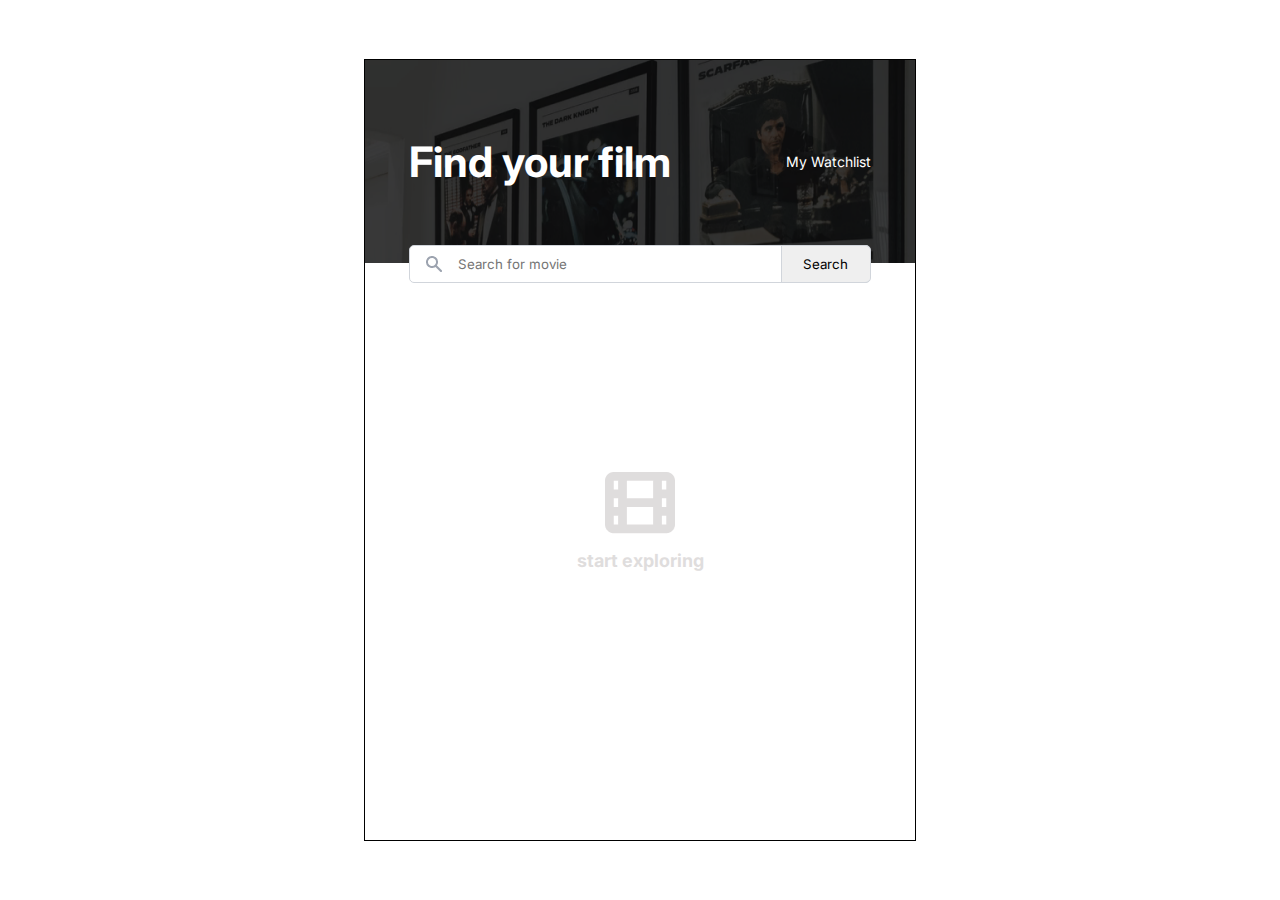
<file: index.html>
<!DOCTYPE html>
<html lang="en">
  <head>
    <meta charset="UTF-8" />
    <meta http-equiv="X-UA-Compatible" content="IE=edge" />
    <meta name="viewport" content="width=device-width, initial-scale=1.0" />
    <title>OMDB Homepage</title>
    <link href="style.css" rel="stylesheet" />
    <link rel="preconnect" href="https://fonts.googleapis.com" />
    <link rel="preconnect" href="https://fonts.gstatic.com" crossorigin />
    <link
      href="https://fonts.googleapis.com/css2?family=Inter:wght@400;700&display=swap"
      rel="stylesheet"
    />
  </head>
  <body>
    <div class="container">
      <div class="header">
        <h1>Find your film</h1>
        <a href="/watchlist.html" id="watchlist-btn">My Watchlist</a>
      </div>
      <form id="search-container">
        <div class="search-bar">
          <img src="assets/search-icon.png" />
          <input type="text" placeholder="Search for movie" id="search-query" />
          <button class="search-btn" id="search-btn">Search</button>
        </div>
      </form>
      <div class="content-container" id="content-container">
        <div class="loading-display">
          <img src="/assets/movie.png" />
          <p class="light">start exploring</p>
        </div>
      </div>
    </div>
    <script src="script.js" type="module"></script>
  </body>
</html>
</file>
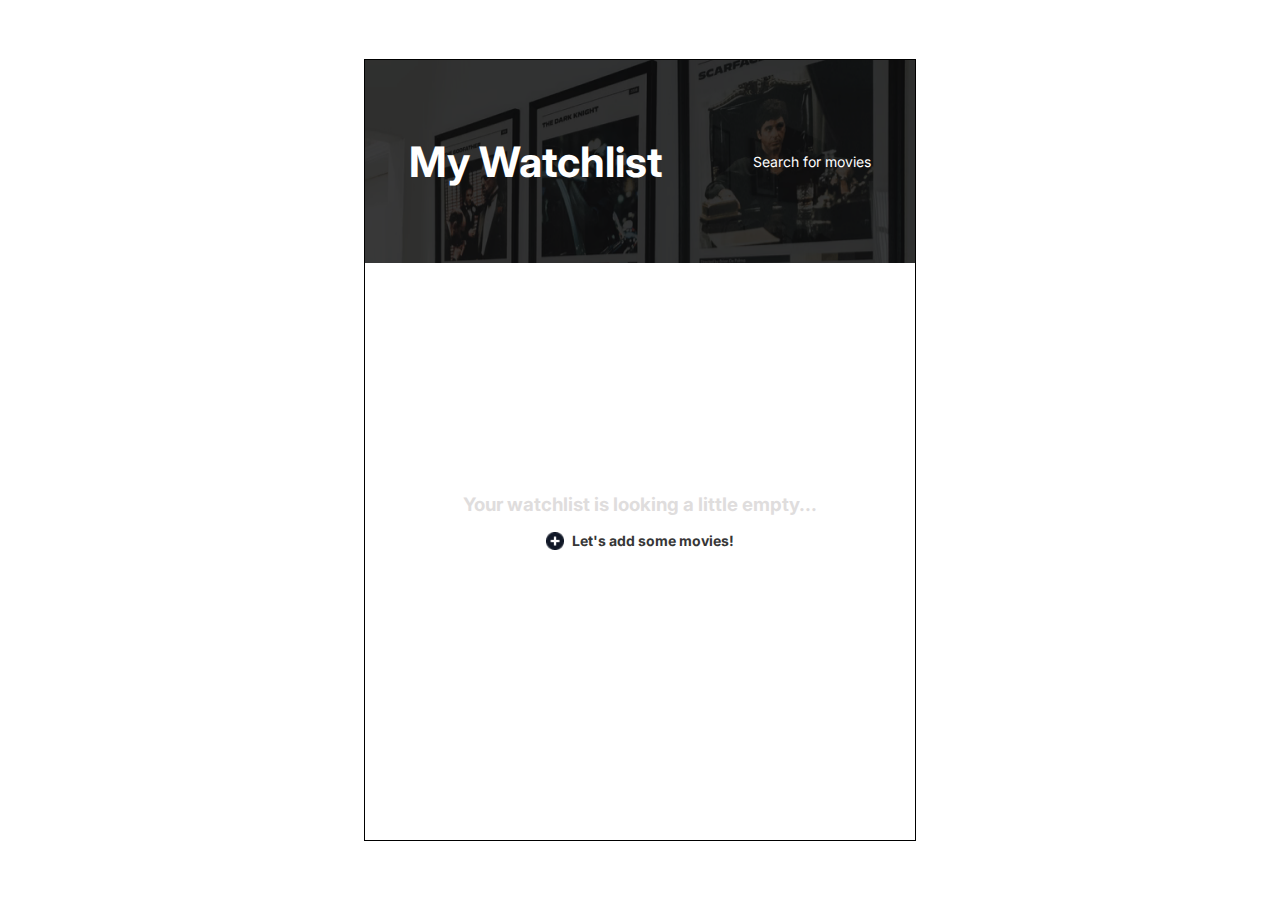
<file: watchlist.html>
<!DOCTYPE html>
<html lang="en">
  <head>
    <meta charset="UTF-8" />
    <meta http-equiv="X-UA-Compatible" content="IE=edge" />
    <meta name="viewport" content="width=device-width, initial-scale=1.0" />
    <title>OMDB Homepage</title>
    <link href="style.css" rel="stylesheet" />
    <link rel="preconnect" href="https://fonts.googleapis.com" />
    <link rel="preconnect" href="https://fonts.gstatic.com" crossorigin />
    <link
      href="https://fonts.googleapis.com/css2?family=Inter:wght@400;700&display=swap"
      rel="stylesheet"
    />
  </head>
  <body>
    <div class="container">
      <div class="header">
        <h1>My Watchlist</h1>
        <a href="/index.html" id="home-btn">Search for movies</a>
      </div>
      <div class="content-container" id="watchlist-container">
        <div class="loading-display">
          <h3 class="light">Your watchlist is looking a little empty...</h3>
          <a class="explore-movies-link" href="/index.html">
            <img src="/assets/add-icon.png" />
            <p>Let's add some movies!</p>
          </a>
        </div>
      </div>
    </div>
    <script src="watchlist.js" type="module"></script>
  </body>
</html>
</file>
<file: style.css>
* {
    margin: 0;
    padding: 0;
    font-family: 'Inter', sans-serif;
}

body {
    display: flex;
    justify-content: center;
    align-items: center;
    height: 100vh;
    width: 100vw;
}

button {
    cursor: pointer;
}

.container {
    width: 550px;
    height: 780px;
    position: relative;
    border: 1px solid black;
}

/* Banner */

.header {
    background: url("/assets/banner.png"), linear-gradient(rgba(0, 0, 0, 0.95), rgba(0, 0, 0, 0.95));
    height: 26%;
    color: white;
    background-size: cover; 
    display: flex;
    align-items: center;
    justify-content: space-between;
    padding: 0 2.75em;
}

.header h1 {
    font-size: 2.625rem;
}

.header a {
    text-decoration: none;
    color: white;
    font-size: 0.875rem;
}

/* Search Bar */

#search-container {
    position: absolute;
    top: 23.7%;
    display: flex;
    flex-direction: row;
    gap: 0;
    width: 100%;
    justify-content: center;
}

.search-bar,
.search-btn {
    border: 1px solid rgba(209, 213, 219, 1);
    height: 38px;
    box-sizing: border-box;
}

.search-bar {
    width: 84%;
    border-radius: 5px;
    background: white;
    display: flex;
    align-items: center;
    padding-left: 1em;
    gap: 1em;
}

.search-bar img {
    width: 16px;
    height: 16px;
}

.search-bar input {
    border: none;
    height: 100%;
    width: 90%;
    overflow: hidden;
    padding-right: 10px;
}

.search-bar input:focus {
    outline: none;
}

.search-btn{
    border-right: transparent;
    width: 120px;
    border-top-right-radius: 5px;
    border-bottom-right-radius: 5px;
}

/* Main Content Containers/Layout*/

.content-container {
    padding: 44px 0;
    height: 74%;
    width: 100%;
    overflow-y: scroll;
    display: flex;
    justify-content: center;
    align-items: center;
    box-sizing: border-box;
}

.loading-display {
    display: flex;
    flex-direction: column;
    align-items: center;
    padding-bottom: 60px;
    gap: 1em;
}

.movie-list {
    width: 84%;
    display: flex;
    flex-direction: column;
    align-items: center;
    overflow-y: scroll;
    align-self: flex-start;
}

.movie-container {
    width: 100%;
    display: grid;
    grid-template-columns: 100px 1rem 1fr;
}

.movie-desc {
    grid-column: 3;
    display: flex;
    flex-direction: column;
    justify-content: center;
    gap: 0.75em;
}

.movie-spec {
    display: flex;
    gap: 1em;
    font-size: 0.75em;
}

.error-display {
    text-align: center;
}

/* Scrollbar style */

.movie-list::-webkit-scrollbar {
    display: none;
}

.content-container::-webkit-scrollbar {
    display: none;
    width: 12px;
    background: white; 
}

.content-container::-webkit-scrollbar-thumb {
    background-color: #a3a3a3;
    border-radius: 20px;
    border: 4px solid #fff;
}

.content-container::-webkit-scrollbar-thumb:hover {
    background-color: #c7c7c7;
}

.loading-display img {
    width: 70px;
}

.loading-display p {
    font-weight: 700;
    font-size: 1.125rem;
}

.explore-movies-link {
    display: flex;
    gap: 0.5em;
    text-decoration: none;
}

.explore-movies-link img {
    width: 18px;
    height: 18px;
}

.explore-movies-link p {
    color: rgba(54, 54, 54, 1);
    font-size: 0.875rem;
}

.watchlist-btn {
    display: flex;
    border: 0;
    background-color: transparent;
    gap: 0.25em;
}

.rating {
    font-weight: 400;
    font-size: 0.75em;
}

.break-line {
    border-top: 1px solid lightgrey;
    width: 100%;
    margin: 1.25em 0;
}

.movie-plot {
    color: rgba(107, 114, 128, 1);
}

.movie-img {
    width: 100px;
}

.light {
    color: rgba(223, 221, 221, 1);
}

.hidden {
    display: none;
}
</file>
